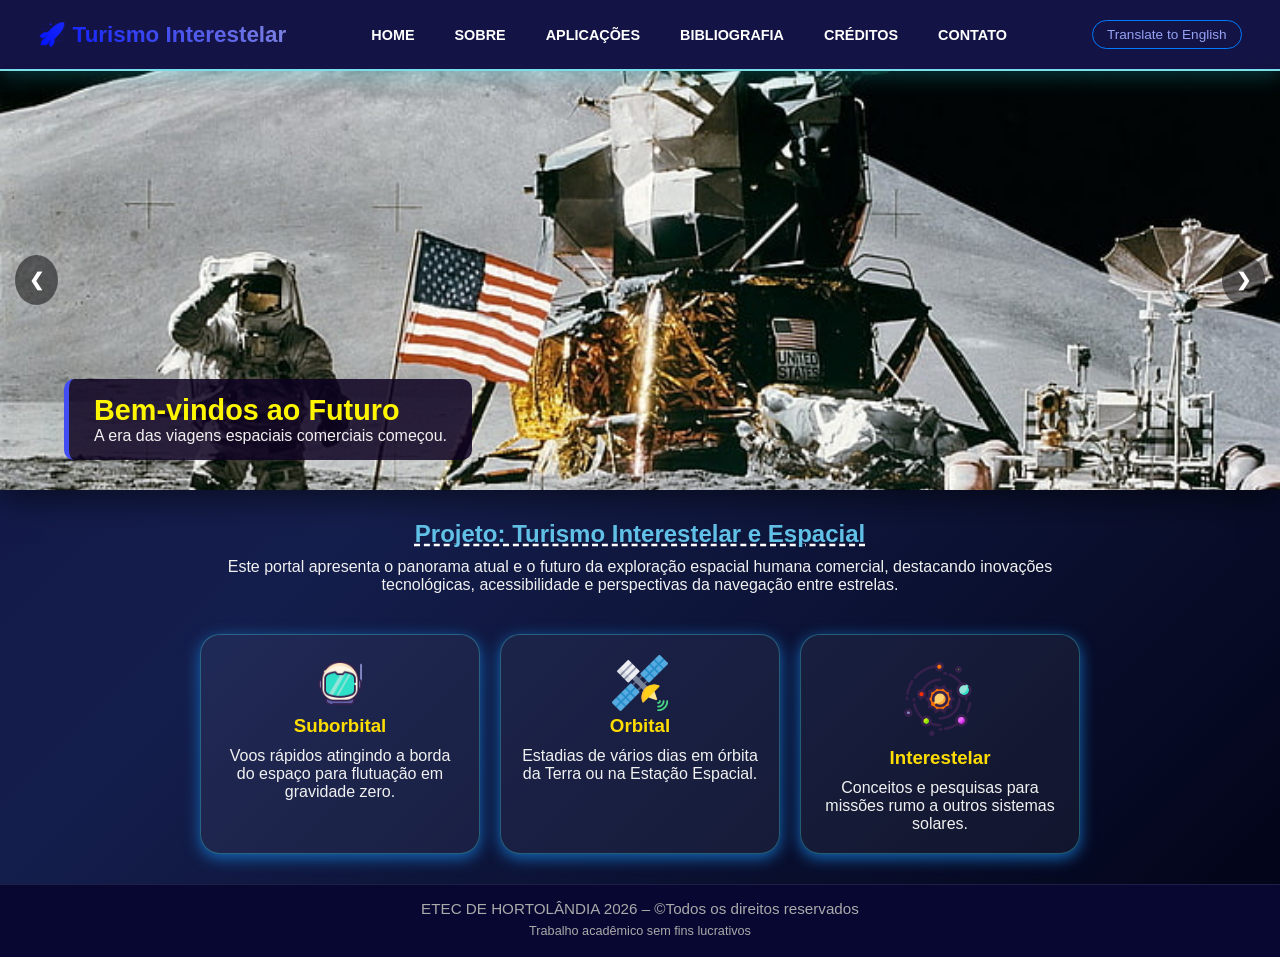
<file: index.html>
<!DOCTYPE html>
<html lang="pt-BR">

<head>
  <meta charset="UTF-8">
  <meta name="viewport" content="width=device-width, initial-scale=1.0">
  <title>Turismo Interestelar - Home</title>
  <link rel="icon" href="img/astronautasemfundo.png" type="image/png">
  <link rel="stylesheet" href="style.css">
</head>
<body>
  <header>
    <div class="logo">🚀 Turismo Interestelar</div>
    <nav>
      <ul>
        <li><a href="index.html" class="active"><span class="lang-pt">HOME</span><span
              class="lang-en hidden">HOME</span></a></li>
        <li><a href="sobre.html"><span class="lang-pt">SOBRE</span><span class="lang-en hidden">ABOUT</span></a></li>
        <li><a href="aplicacoes.html"><span class="lang-pt">APLICAÇÕES</span><span
              class="lang-en hidden">APPLICATIONS</span></a></li>
        <li><a href="bibliografia.html"><span class="lang-pt">BIBLIOGRAFIA</span><span
              class="lang-en hidden">BIBLIOGRAPHY</span></a></li>
        <li><a href="creditos.html"><span class="lang-pt">CRÉDITOS</span><span class="lang-en hidden">CREDITS</span></a>
        </li>
        <li><a href="contato.html"><span class="lang-pt">CONTATO</span><span class="lang-en hidden">CONTACT</span></a>
        </li>
      </ul>
    </nav>
    <button class="lang-btn" onclick="toggleLanguage()" id="langBtn">Translate to english</button>
  </header>

  <main>
    <section class="page-section">
      <div class="carousel-container">
        <div class="carousel-slide fade">
          <img src="img/neil.jpg" alt="Vista da Terra do Espaço">
          <div class="carousel-caption">
            <h2><span class="lang-pt">Bem-vindos ao Futuro</span><span class="lang-en hidden">Welcome to the
                Future</span></h2>
            <p><span class="lang-pt">A era das viagens espaciais comerciais começou.</span><span
                class="lang-en hidden">The era of commercial space travel has begun.</span></p>
          </div>
        </div>

        <div class="carousel-slide fade">
          <img src="img/foguete.jpg" alt="Foguete Espacial">
          <div class="carousel-caption">
            <h2><span class="lang-pt">Tecnologia Reutilizável</span><span class="lang-en hidden">Reusable
                Technology</span></h2>
            <p><span class="lang-pt">Foguetes modernos tornando o espaço acessível.</span><span
                class="lang-en hidden">Modern rockets making space accessible.</span></p>
          </div>
        </div>

        <div class="carousel-slide fade">
          <img src="img/satelite2.jpg" alt="Órbita Terrestre">
          <div class="carousel-caption">
            <h2><span class="lang-pt">Experiência Orbital</span><span class="lang-en hidden">Orbital Experience</span>
            </h2>
            <p><span class="lang-pt">Sinta a gravidade zero e veja a curvatura da Terra.</span><span
                class="lang-en hidden">Feel zero gravity and see Earth's curvature.</span></p>
          </div>
        </div>

        <button class="prev" onclick="moveSlide(-1)">&#10094;</button>
        <button class="next" onclick="moveSlide(1)">&#10095;</button>
      </div>

      <div class="home-intro">
        <h2>
          <span class="lang-pt">Projeto: Turismo Interestelar e Espacial</span>
          <span class="lang-en hidden">Project: Interstellar & Space Tourism</span>
        </h2>
        <p>
          <span class="lang-pt">Este portal apresenta o panorama atual e o futuro da exploração espacial humana
            comercial, destacando inovações tecnológicas, acessibilidade e perspectivas da navegação entre
            estrelas.</span>
          <span class="lang-en hidden">This portal presents the current panorama and future of commercial human space
            exploration, highlighting technological innovations, accessibility, and prospects of interstellar
            navigation.</span>
        </p>
      </div>

      <div class="home-cards">
        <div class="card-item">
          <img src="img/astronaute.png" width="56">
          <h3><span class="lang-pt">Suborbital</span><span class="lang-en hidden">Suborbital</span></h3>
          <p><span class="lang-pt">Voos rápidos atingindo a borda do espaço para flutuação em gravidade
              zero.</span><span class="lang-en hidden">Quick flights reaching the edge of space for zero-gravity
              floating.</span></p>
        </div>
        <div class="card-item">
          <img src="img/stat.png" width="56">
          <h3><span class="lang-pt">Orbital</span><span class="lang-en hidden">Orbital</span></h3>
          <p><span class="lang-pt">Estadias de vários dias em órbita da Terra ou na Estação Espacial.</span><span
              class="lang-en hidden">Multi-day stays in Earth orbit or aboard the Space Station.</span></p>
        </div>
        <div class="card-item">
          <img src="img/espaco.png" width="88">
          <h3><span class="lang-pt">Interestelar</span><span class="lang-en hidden">Interstellar</span></h3>
          <p><span class="lang-pt">Conceitos e pesquisas para missões rumo a outros sistemas solares.</span><span
              class="lang-en hidden">Concepts and research for missions towards other solar systems.</span></p>
        </div>
      </div>
    </section>
  </main>

  <footer>
    <p>
      <span class="lang-pt">ETEC DE HORTOLÂNDIA 2026 – &copy;Todos os direitos reservados</span>
      <span class="lang-en hidden">ETEC DE HORTOLÂNDIA 2026 – &copy;All rights reserved</span>
    </p>
    <p>
      <small>
        <span class="lang-pt">Trabalho acadêmico sem fins lucrativos</span>
        <span class="lang-en hidden">Non-profit academic work</span>
      </small>
    </p>
  </footer>
  
  <script>
    let slideIndex = 1;
    let timer = null;

    showSlides(slideIndex);
    startTimer();

    function moveSlide(n) {
      clearInterval(timer);
      showSlides(slideIndex += n);
      startTimer();
    }

    function showSlides(n) {
      let slides = document.getElementsByClassName("carousel-slide");
      if (slides.length === 0) return;

      if (n > slides.length) { slideIndex = 1; }
      if (n < 1) { slideIndex = slides.length; }

      for (let i = 0; i < slides.length; i++) {
        slides[i].style.display = "none";
      }
      slides[slideIndex - 1].style.display = "block";
    }

    function startTimer() {
      timer = setInterval(() => {
        slideIndex++;
        showSlides(slideIndex);
      }, 7000);
    }

    // --- GERENCIADOR DE IDIOMA ---
    function setLanguage(lang) {
      const ptElements = document.querySelectorAll('.lang-pt');
      const enElements = document.querySelectorAll('.lang-en');
      const btn = document.getElementById('langBtn');

      if (lang === 'en') {
        ptElements.forEach(el => el.classList.add('hidden'));
        enElements.forEach(el => el.classList.remove('hidden'));
        if (btn) btn.textContent = 'Traduzir para Português';
      } else {
        enElements.forEach(el => el.classList.add('hidden'));
        ptElements.forEach(el => el.classList.remove('hidden'));
        if (btn) btn.textContent = 'Translate to English';

      }
      localStorage.setItem('preferred_lang', lang);
    }

    function toggleLanguage() {
      const currentLang = localStorage.getItem('preferred_lang') || 'pt';
      const newLang = (currentLang === 'pt') ? 'en' : 'pt';
      setLanguage(newLang);
    }

    window.addEventListener('DOMContentLoaded', () => {
      const savedLang = localStorage.getItem('preferred_lang') || 'pt';
      setLanguage(savedLang);
    });
  </script>

</body>

</html>
</file>
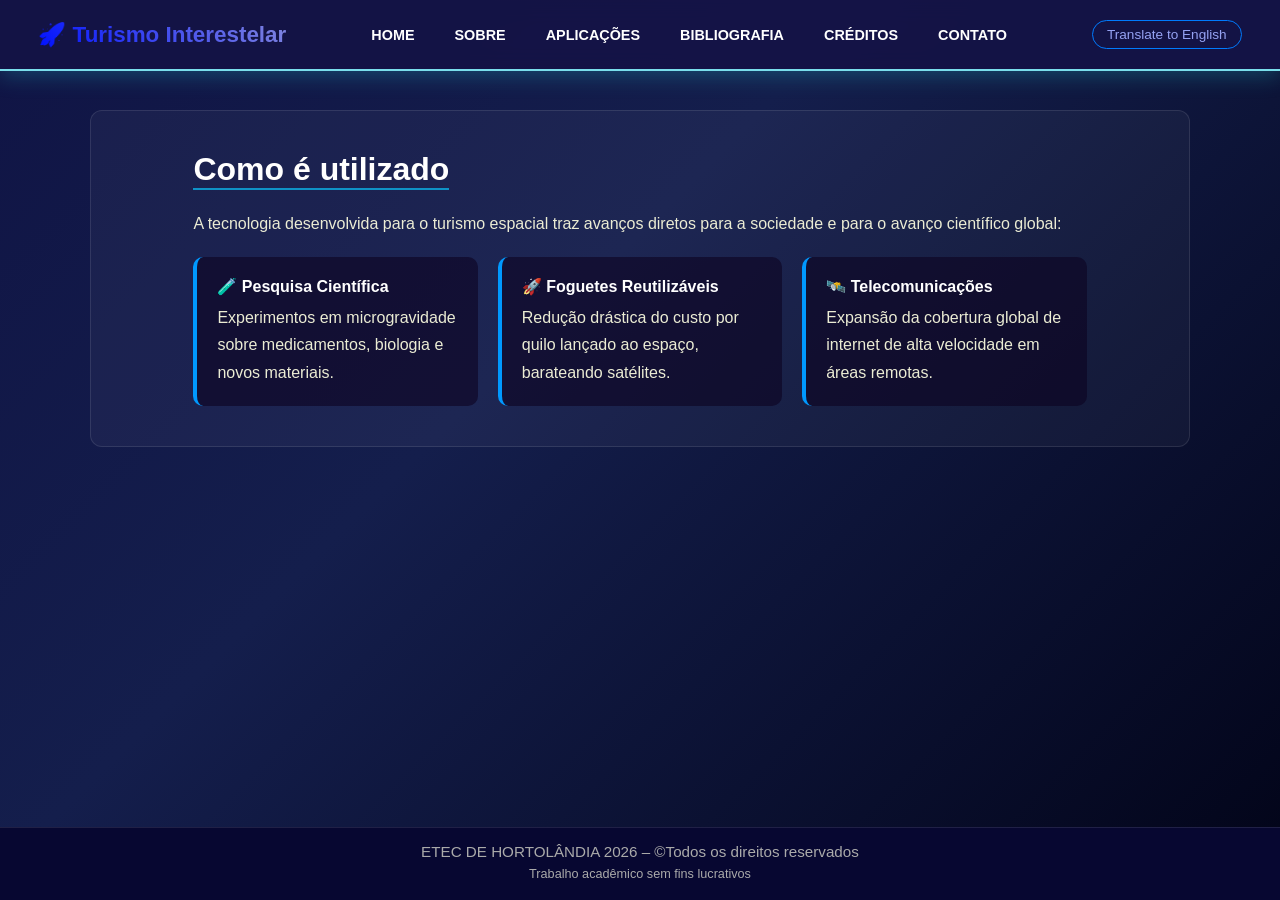
<file: aplicacoes.html>
<!DOCTYPE html>
<html lang="pt-BR">
<head>
  <meta charset="UTF-8">
  <meta name="viewport" content="width=device-width, initial-scale=1.0">
  <title>Turismo Interestelar - Aplicações</title>
  <link rel="icon" href="img/astronautasemfundo.png" type="image/png">
  <link rel="stylesheet" href="style.css">
</head>
<body>

  <header>
    <div class="logo">🚀 Turismo Interestelar</div>
    <nav>
      <ul>
        <li><a href="index.html"><span class="lang-pt">HOME</span><span class="lang-en hidden">HOME</span></a></li>
        <li><a href="sobre.html"><span class="lang-pt">SOBRE</span><span class="lang-en hidden">ABOUT</span></a></li>
        <li><a href="aplicacoes.html" class="active"><span class="lang-pt">APLICAÇÕES</span><span class="lang-en hidden">APPLICATIONS</span></a></li>
        <li><a href="bibliografia.html"><span class="lang-pt">BIBLIOGRAFIA</span><span class="lang-en hidden">BIBLIOGRAPHY</span></a></li>
        <li><a href="creditos.html"><span class="lang-pt">CRÉDITOS</span><span class="lang-en hidden">CREDITS</span></a></li>
        <li><a href="contato.html"><span class="lang-pt">CONTATO</span><span class="lang-en hidden">CONTACT</span></a></li>
      </ul>
    </nav>
    <button class="lang-btn" onclick="toggleLanguage()" id="langBtn">Translate to english</button>
  </header>

  <main>
    <section class="content-section card-style">
      <h2>
        <span class="lang-pt">Como é utilizado</span>
        <span class="lang-en hidden">How it is used</span>
      </h2>
      <p>
        <span class="lang-pt">A tecnologia desenvolvida para o turismo espacial traz avanços diretos para a sociedade e para o avanço científico global:</span>
        <span class="lang-en hidden">Technology developed for space tourism brings direct advancements to society and global scientific progress:</span>
      </p>

      <div class="apps-grid">
        <div class="app-card">
          <h4>🧪 <span class="lang-pt">Pesquisa Científica</span><span class="lang-en hidden">Scientific Research</span></h4>
          <p><span class="lang-pt">Experimentos em microgravidade sobre medicamentos, biologia e novos materiais.</span><span class="lang-en hidden">Microgravity experiments on medicine, biology, and new materials.</span></p>
        </div>
        <div class="app-card">
          <h4>🚀 <span class="lang-pt">Foguetes Reutilizáveis</span><span class="lang-en hidden">Reusable Rockets</span></h4>
          <p><span class="lang-pt">Redução drástica do custo por quilo lançado ao espaço, barateando satélites.</span><span class="lang-en hidden">Drastic reduction in launch costs per kilogram, making satellites cheaper.</span></p>
        </div>
        <div class="app-card">
          <h4>🛰️ <span class="lang-pt">Telecomunicações</span><span class="lang-en hidden">Telecommunications</span></h4>
          <p><span class="lang-pt">Expansão da cobertura global de internet de alta velocidade em áreas remotas.</span><span class="lang-en hidden">Expansion of global high-speed internet coverage in remote areas.</span></p>
        </div>
      </div>
    </section>
  </main>

  <footer>
    <p>
      <span class="lang-pt">ETEC DE HORTOLÂNDIA 2026 – &copy;Todos os direitos reservados</span>
      <span class="lang-en hidden">ETEC DE HORTOLÂNDIA 2026 – &copy;All rights reserved</span>
    </p>
    <p>
      <small>
        <span class="lang-pt">Trabalho acadêmico sem fins lucrativos</span>
        <span class="lang-en hidden">Non-profit academic work</span>
      </small>
    </p>
  </footer>

  <script>
    function setLanguage(lang) {
      const ptElements = document.querySelectorAll('.lang-pt');
      const enElements = document.querySelectorAll('.lang-en');
      const btn = document.getElementById('langBtn');

      if (lang === 'en') {
        ptElements.forEach(el => el.classList.add('hidden'));
        enElements.forEach(el => el.classList.remove('hidden'));
        if (btn) btn.textContent = 'Traduzir para Português';
      } else {
        enElements.forEach(el => el.classList.add('hidden'));
        ptElements.forEach(el => el.classList.remove('hidden'));
        if (btn) btn.textContent = 'Translate to English';

      }
      localStorage.setItem('preferred_lang', lang);
    }

    function toggleLanguage() {
      const currentLang = localStorage.getItem('preferred_lang') || 'pt';
      const newLang = (currentLang === 'pt') ? 'en' : 'pt';
      setLanguage(newLang);
    }

    window.addEventListener('DOMContentLoaded', () => {
      const savedLang = localStorage.getItem('preferred_lang') || 'pt';
      setLanguage(savedLang);
    });
  </script>

</body>
</html>
</file>
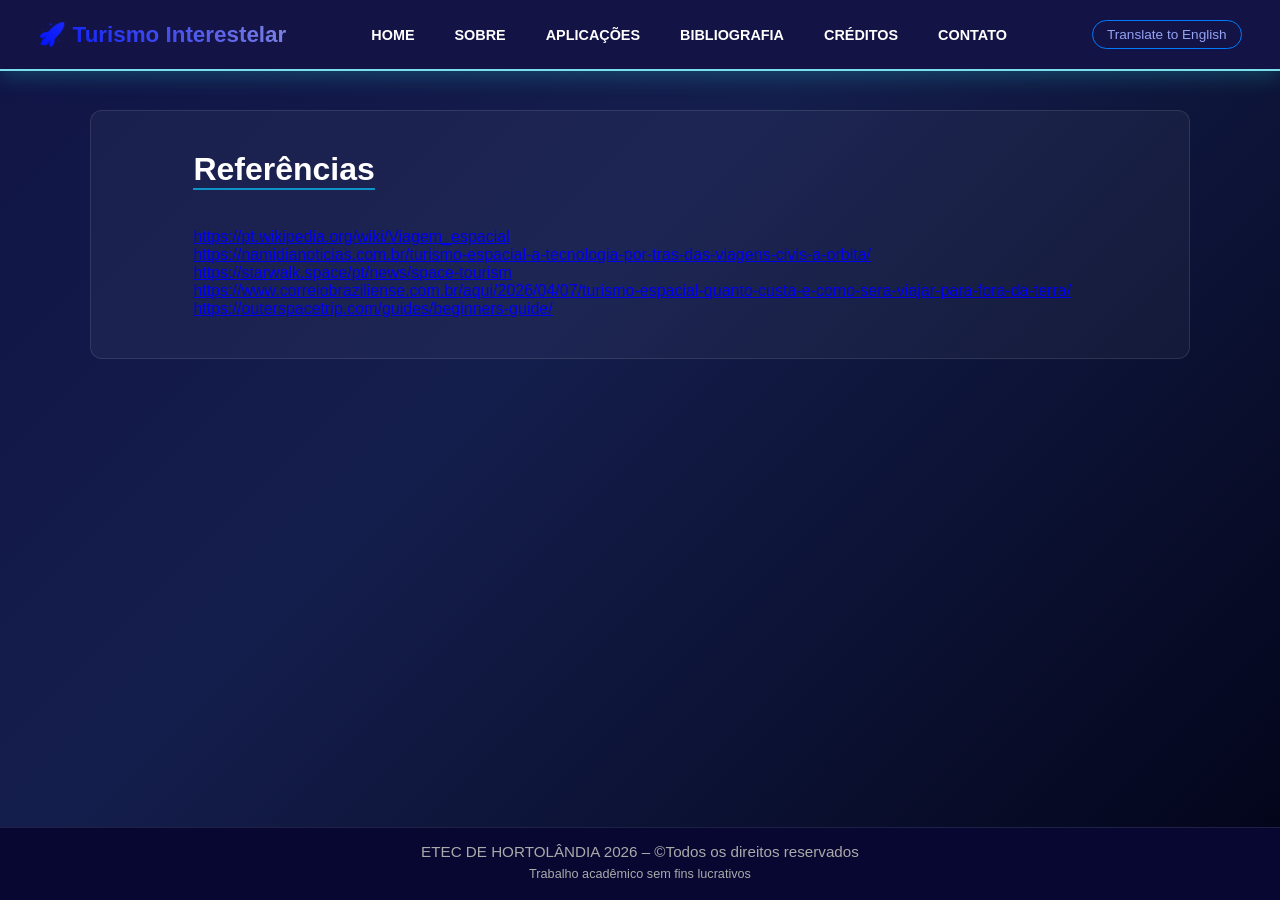
<file: bibliografia.html>
<!DOCTYPE html>
<html lang="pt-BR">

<head>
  <meta charset="UTF-8">
  <meta name="viewport" content="width=device-width, initial-scale=1.0">
  <title>Turismo Interestelar - Home</title>
  <link rel="icon" href="img/astronautasemfundo.png" type="image/png">
  <link rel="stylesheet" href="style.css">
</head>
<body>
  <body>
    <header>
      <div class="logo">
        <span class="lang-pt">🚀 Turismo Interestelar</span>
        <span class="lang-en hidden">🚀 Interstellar Tourism</span>
      </div>
    <nav>
      <ul>
        <li><a href="index.html" class="active"><span class="lang-pt">HOME</span><span
              class="lang-en hidden">HOME</span></a></li>
        <li><a href="sobre.html"><span class="lang-pt">SOBRE</span><span class="lang-en hidden">ABOUT</span></a></li>
        <li><a href="aplicacoes.html"><span class="lang-pt">APLICAÇÕES</span><span
              class="lang-en hidden">APPLICATIONS</span></a></li>
        <li><a href="bibliografia.html"><span class="lang-pt">BIBLIOGRAFIA</span><span
              class="lang-en hidden">BIBLIOGRAPHY</span></a></li>
        <li><a href="creditos.html"><span class="lang-pt">CRÉDITOS</span><span class="lang-en hidden">CREDITS</span></a>
        </li>
        <li><a href="contato.html"><span class="lang-pt">CONTATO</span><span class="lang-en hidden">CONTACT</span></a>
        </li>
      </ul>
    </nav>
    <button class="lang-btn" onclick="toggleLanguage()" id="langBtn">Translate to english</button>
  </header>

  <main>
    <section class="content-section card-style">
      <h2>
        <span class="lang-pt">Referências</span><span class="lang-en hidden">References</span>
      </h2>
      <br><br>
      <a href="https://pt.wikipedia.org/wiki/Viagem_espacial">https://pt.wikipedia.org/wiki/Viagem_espacial</a><br>
      <a href="https://namidianoticias.com.br/turismo-espacial-a-tecnologia-por-tras-das-viagens-civis-a-orbita/">https://namidianoticias.com.br/turismo-espacial-a-tecnologia-por-tras-das-viagens-civis-a-orbita/</a><br>
      <a href="https://starwalk.space/pt/news/space-tourism">https://starwalk.space/pt/news/space-tourism</a><br>
      <a href="https://www.correiobraziliense.com.br/aqui/2026/04/07/turismo-espacial-quanto-custa-e-como-sera-viajar-para-fora-da-terra/">https://www.correiobraziliense.com.br/aqui/2026/04/07/turismo-espacial-quanto-custa-e-como-sera-viajar-para-fora-da-terra/</a><br>
      <a href="https://outerspacetrip.com/guides/beginners-guide/">https://outerspacetrip.com/guides/beginners-guide/</a><br>


    </section>
  </main>
  <footer>
    <p>
      <span class="lang-pt">ETEC DE HORTOLÂNDIA 2026 – &copy;Todos os direitos reservados</span>
      <span class="lang-en hidden">ETEC DE HORTOLÂNDIA 2026 – &copy;All rights reserved</span>
    </p>
    <p>
      <small>
        <span class="lang-pt">Trabalho acadêmico sem fins lucrativos</span>
        <span class="lang-en hidden">Non-profit academic work</span>
      </small>
    </p>
  </footer>

  <script>
    function setLanguage(lang) {
      const ptElements = document.querySelectorAll('.lang-pt');
      const enElements = document.querySelectorAll('.lang-en');
      const btn = document.getElementById('langBtn');

      if (lang === 'en') {
        ptElements.forEach(el => el.classList.add('hidden'));
        enElements.forEach(el => el.classList.remove('hidden'));
        if (btn) btn.textContent = 'Traduzir para Português';
      } else {
        enElements.forEach(el => el.classList.add('hidden'));
        ptElements.forEach(el => el.classList.remove('hidden'));
        if (btn) btn.textContent = 'Translate to English';

      }
      localStorage.setItem('preferred_lang', lang);
    }

    function toggleLanguage() {
      const currentLang = localStorage.getItem('preferred_lang') || 'pt';
      const newLang = (currentLang === 'pt') ? 'en' : 'pt';
      setLanguage(newLang);
    }

    window.addEventListener('DOMContentLoaded', () => {
      const savedLang = localStorage.getItem('preferred_lang') || 'pt';
      setLanguage(savedLang);
    });
  </script>

</body>

</html>
</file>
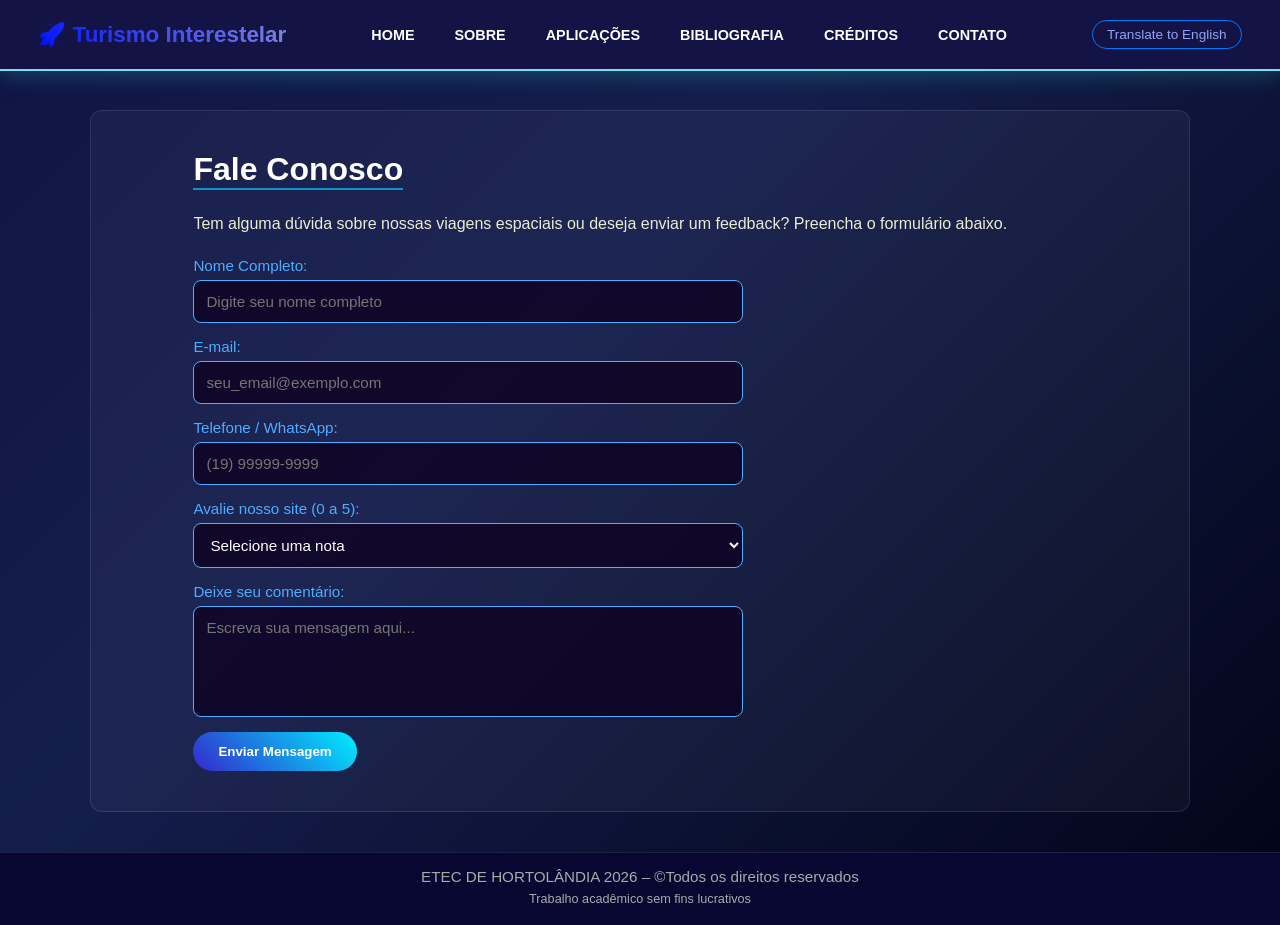
<file: contato.html>
<!DOCTYPE html>
<html lang="pt-BR">

<head>
  <meta charset="UTF-8">
  <meta name="viewport" content="width=device-width, initial-scale=1.0">
  <title>Turismo Interestelar - Contato</title>
  <link rel="icon" href="img/astronautasemfundo.png" type="image/png">
  <link rel="stylesheet" href="style.css">
</head>
<body>
  <header>
    <div class="logo">
      <span class="lang-pt">🚀 Turismo Interestelar</span>
      <span class="lang-en hidden">🚀 Interstellar Tourism</span>
    </div>
    <nav>
      <ul>
        <li><a href="index.html"><span class="lang-pt">HOME</span><span class="lang-en hidden">HOME</span></a></li>
        <li><a href="sobre.html"><span class="lang-pt">SOBRE</span><span class="lang-en hidden">ABOUT</span></a></li>
        <li><a href="aplicacoes.html"><span class="lang-pt">APLICAÇÕES</span><span class="lang-en hidden">APPLICATIONS</span></a></li>
        <li><a href="bibliografia.html"><span class="lang-pt">BIBLIOGRAFIA</span><span class="lang-en hidden">BIBLIOGRAPHY</span></a></li>
        <li><a href="creditos.html"><span class="lang-pt">CRÉDITOS</span><span class="lang-en hidden">CREDITS</span></a></li>
        <li><a href="contato.html"><span class="lang-pt">CONTATO</span><span class="lang-en hidden">CONTACT</span></a></li>
      </ul>
    </nav>
    <button class="lang-btn" onclick="toggleLanguage()" id="langBtn">Translate to english</button>
  </header>

  <main>
    <section class="content-section card-style">
      <h2>
        <span class="lang-pt">Fale Conosco</span>
        <span class="lang-en hidden">Contact Us</span>
      </h2>
      <p>
        <span class="lang-pt">Tem alguma dúvida sobre nossas viagens espaciais ou deseja enviar um feedback? Preencha o formulário abaixo.</span>
        <span class="lang-en hidden">Have any questions about our space travels or want to send feedback? Fill out the form below.</span>
      </p>

      <!-- Formulário de Contato com validação HTML5 e JS -->
      <form class="contact-form" id="contactForm" novalidate>
        
        <div class="form-group">
          <label for="nome">
            <span class="lang-pt">Nome Completo:</span>
            <span class="lang-en hidden">Full Name:</span>
          </label>
          <input type="text" id="nome" name="nome" required placeholder="Digite seu nome completo">
        </div>

        <div class="form-group">
          <label for="email">
            <span class="lang-pt">E-mail:</span>
            <span class="lang-en hidden">E-mail:</span>
          </label>
          <input type="email" id="email" name="email" required placeholder="seu_email@exemplo.com">
        </div>

        <div class="form-group">
          <label for="telefone">
            <span class="lang-pt">Telefone / WhatsApp:</span>
            <span class="lang-en hidden">Phone / WhatsApp:</span>
          </label>
          <input type="tel" id="telefone" name="telefone" required placeholder="(19) 99999-9999" pattern="^\(\d{2}\)\s?\d{4,5}-\d{4}$">
        </div>

        <div class="form-group">
          <label for="avaliacao">
            <span class="lang-pt">Avalie nosso site (0 a 5):</span>
            <span class="lang-en hidden">Rate our website (0 to 5):</span>
          </label>
          <select id="avaliacao" name="avaliacao" required>
            <option value="" disabled selected>Selecione uma nota</option>
            <option value="0">0 - Ruim</option>
            <option value="1">1 - Regular</option>
            <option value="2">2 - Bom</option>
            <option value="3">3 - Muito Bom</option>
            <option value="4">4 - Excelente</option>
            <option value="5">5 - Espetacular</option>
          </select>
        </div>

        <div class="form-group">
          <label for="comentario">
            <span class="lang-pt">Deixe seu comentário:</span>
            <span class="lang-en hidden">Leave your comment:</span>
          </label>
          <!-- Textarea travada (resize: none aplicado via CSS fornecido) -->
          <textarea id="comentario" name="comentario" rows="5" required placeholder="Escreva sua mensagem aqui..."></textarea>
        </div>

        <button type="submit" class="btn">
          <span class="lang-pt">Enviar Mensagem</span>
          <span class="lang-en hidden">Send Message</span>
        </button>
      </form>
      
      <!-- Mensagem de Sucesso Oculta -->
      <div id="successMsg" class="hidden" style="margin-top: 20px; color: #00ffea; font-weight: bold;">
        <span class="lang-pt">✨ Mensagem enviada com sucesso! Obrigado pelo contato.</span>
        <span class="lang-en hidden">✨ Message sent successfully! Thank you for contacting us.</span>
      </div>
    </section>
  </main>

  <footer>
    <p>
      <span class="lang-pt">ETEC DE HORTOLÂNDIA 2026 – &copy;Todos os direitos reservados</span>
      <span class="lang-en hidden">ETEC DE HORTOLÂNDIA 2026 – &copy;All rights reserved</span>
    </p>
    <p>
      <small>
        <span class="lang-pt">Trabalho acadêmico sem fins lucrativos</span>
        <span class="lang-en hidden">Non-profit academic work</span>
      </small>
    </p>
  </footer>

  <script>
    function setLanguage(lang) {
      const ptElements = document.querySelectorAll('.lang-pt');
      const enElements = document.querySelectorAll('.lang-en');
      const btn = document.getElementById('langBtn');

      if (lang === 'en') {
        ptElements.forEach(el => el.classList.add('hidden'));
        enElements.forEach(el => el.classList.remove('hidden'));
        if (btn) btn.textContent = 'Traduzir para Português';
      } else {
        enElements.forEach(el => el.classList.add('hidden'));
        ptElements.forEach(el => el.classList.remove('hidden'));
        if (btn) btn.textContent = 'Translate to English';

      }
      localStorage.setItem('preferred_lang', lang);
    }

    function toggleLanguage() {
      const currentLang = localStorage.getItem('preferred_lang') || 'pt';
      const newLang = (currentLang === 'pt') ? 'en' : 'pt';
      setLanguage(newLang);
    }

    window.addEventListener('DOMContentLoaded', () => {
      const savedLang = localStorage.getItem('preferred_lang') || 'pt';
      setLanguage(savedLang);
    });
  

      // --- VALIDAÇÃO ADICIONAL COM JS ---
      const form = document.getElementById('contactForm');
      const successMsg = document.getElementById('successMsg');

      form.addEventListener('submit', function(event) {
        event.preventDefault(); // Evita o recarregamento padrão da página

        // Validação nativa do HTML5 combinada com checagem JS
        if (!form.checkValidity()) {
          form.reportValidity(); // Mostra os balões de erro nativos do navegador
          return;
        }

        // Simulação de envio bem-sucedido
        form.reset();
        successMsg.classList.remove('hidden');

        setTimeout(() => {
          successMsg.classList.add('hidden');
        }, 5000);
      });
  </script>

</body>
</html>
</file>
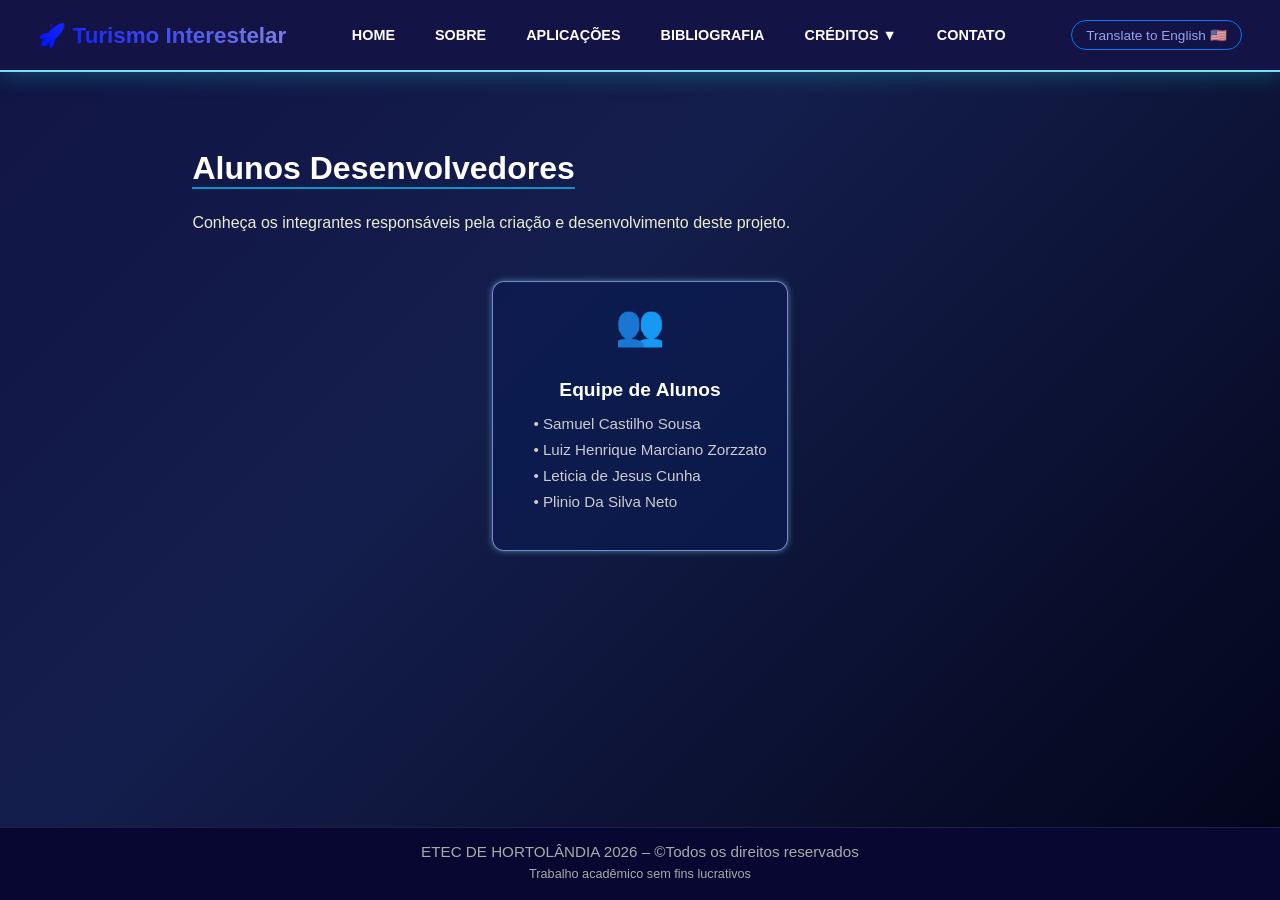
<file: creditos.html>
<!DOCTYPE html>
<html lang="pt-BR">

<head>
  <meta charset="UTF-8">
  <meta name="viewport" content="width=device-width, initial-scale=1.0">
  <title>Turismo Interestelar - Alunos Desenvolvedores</title>
  <link rel="icon" href="img/astronautasemfundo.png" type="image/png">
  <link rel="stylesheet" href="style.css">
  <style>
    .hidden {
      display: none !important;
    }
  </style>
</head>

<body>
  <header>
    <div class="logo">
      <span class="lang-pt">🚀 Turismo Interestelar</span>
      <span class="lang-en hidden">🚀 Interstellar Tourism</span>
    </div>
    <nav>
      <ul>
        <li><a href="index.html"><span class="lang-pt">HOME</span><span class="lang-en hidden">HOME</span></a></li>
        <li><a href="sobre.html"><span class="lang-pt">SOBRE</span><span class="lang-en hidden">ABOUT</span></a></li>
        <li><a href="aplicacoes.html"><span class="lang-pt">APLICAÇÕES</span><span class="lang-en hidden">APPLICATIONS</span></a></li>
        <li><a href="bibliografia.html"><span class="lang-pt">BIBLIOGRAFIA</span><span class="lang-en hidden">BIBLIOGRAPHY</span></a></li>
        
        <!-- Menu Dropdown de Créditos -->
        <li class="dropdown">
          <a href="#" class="active">
            <span class="lang-pt">CRÉDITOS ▼</span>
            <span class="lang-en hidden">CREDITS ▼</span>
          </a>
          <ul class="dropdown-content">
            <li><a href="creditos.html"><span class="lang-pt">Alunos Desenvolvedores</span><span class="lang-en hidden">Student Developers</span></a></li>
            <li><a href="creditoscelia.html"><span class="lang-pt">Profª Célia</span><span class="lang-en hidden">Prof. Célia</span></a></li>
            <li><a href="creditoswaldir.html"><span class="lang-pt">Profº Waldir</span><span class="lang-en hidden">Prof. Waldir</span></a></li>
          </ul>
        </li>

        <li><a href="contato.html"><span class="lang-pt">CONTATO</span><span class="lang-en hidden">CONTACT</span></a></li>
      </ul>
    </nav>
    <button class="lang-btn" onclick="toggleLanguage()" id="langBtn">Translate to English 🇺🇸</button>
  </header>

  <main>
    <section class="content-section">
      <h2>
        <span class="lang-pt">Alunos Desenvolvedores</span>
        <span class="lang-en hidden">Student Developers</span>
      </h2>
      <p>
        <span class="lang-pt">Conheça os integrantes responsáveis pela criação e desenvolvimento deste projeto.</span>
        <span class="lang-en hidden">Meet the members responsible for creating and developing this project.</span>
      </p>

      <div class="topic-grid">
        <div class="topic-card" style="max-width: 400px; margin: 20px auto;">
          <div class="card-icon">👥</div>
          <h3>
            <span class="lang-pt">Equipe de Alunos</span>
            <span class="lang-en hidden">Student Team</span>
          </h3>
          <p style="text-align: left; padding-left: 20px;">
            • Samuel Castilho Sousa<br>
            • Luiz Henrique Marciano Zorzzato<br>
            • Leticia de Jesus Cunha<br>
            • Plinio Da Silva Neto
          </p>
        </div>
      </div>
    </section>
  </main>

  <footer>
    <p>
      <span class="lang-pt">ETEC DE HORTOLÂNDIA 2026 – &copy;Todos os direitos reservados</span>
      <span class="lang-en hidden">ETEC DE HORTOLÂNDIA 2026 – &copy;All rights reserved</span>
    </p>
    <p>
      <small>
        <span class="lang-pt">Trabalho acadêmico sem fins lucrativos</span>
        <span class="lang-en hidden">Non-profit academic work</span>
      </small>
    </p>
  </footer>

  <script>
    let slideIndex = 1;
    let timer = null;

    showSlides(slideIndex);
    startTimer();

    function moveSlide(n) {
      clearInterval(timer);
      showSlides(slideIndex += n);
      startTimer();
    }

    function showSlides(n) {
      let slides = document.getElementsByClassName("carousel-slide");
      if (slides.length === 0) return;

      if (n > slides.length) { slideIndex = 1; }
      if (n < 1) { slideIndex = slides.length; }

      for (let i = 0; i < slides.length; i++) {
        slides[i].style.display = "none";
      }
      slides[slideIndex - 1].style.display = "block";
    }

    function startTimer() {
      timer = setInterval(() => {
        slideIndex++;
        showSlides(slideIndex);
      }, 7000);
    }

    // --- GERENCIADOR DE IDIOMA ---
    function setLanguage(lang) {
      const ptElements = document.querySelectorAll('.lang-pt');
      const enElements = document.querySelectorAll('.lang-en');
      const btn = document.getElementById('langBtn');

      if (lang === 'en') {
        ptElements.forEach(el => el.classList.add('hidden'));
        enElements.forEach(el => el.classList.remove('hidden'));
        if (btn) btn.textContent = 'Traduzir para Português 🇧🇷';
      } else {
        enElements.forEach(el => el.classList.add('hidden'));
        ptElements.forEach(el => el.classList.remove('hidden'));
        if (btn) btn.textContent = 'Translate to English 🇺🇸';
      }
      localStorage.setItem('preferred_lang', lang);
    }

    function toggleLanguage() {
      const currentLang = localStorage.getItem('preferred_lang') || 'pt';
      const newLang = (currentLang === 'pt') ? 'en' : 'pt';
      setLanguage(newLang);
    }

    // Aplica o idioma salvo ao carregar a página
    window.addEventListener('DOMContentLoaded', () => {
      const savedLang = localStorage.getItem('preferred_lang') || 'pt';
      setLanguage(savedLang);
    });
  </script>
</body>

</html>
</file>
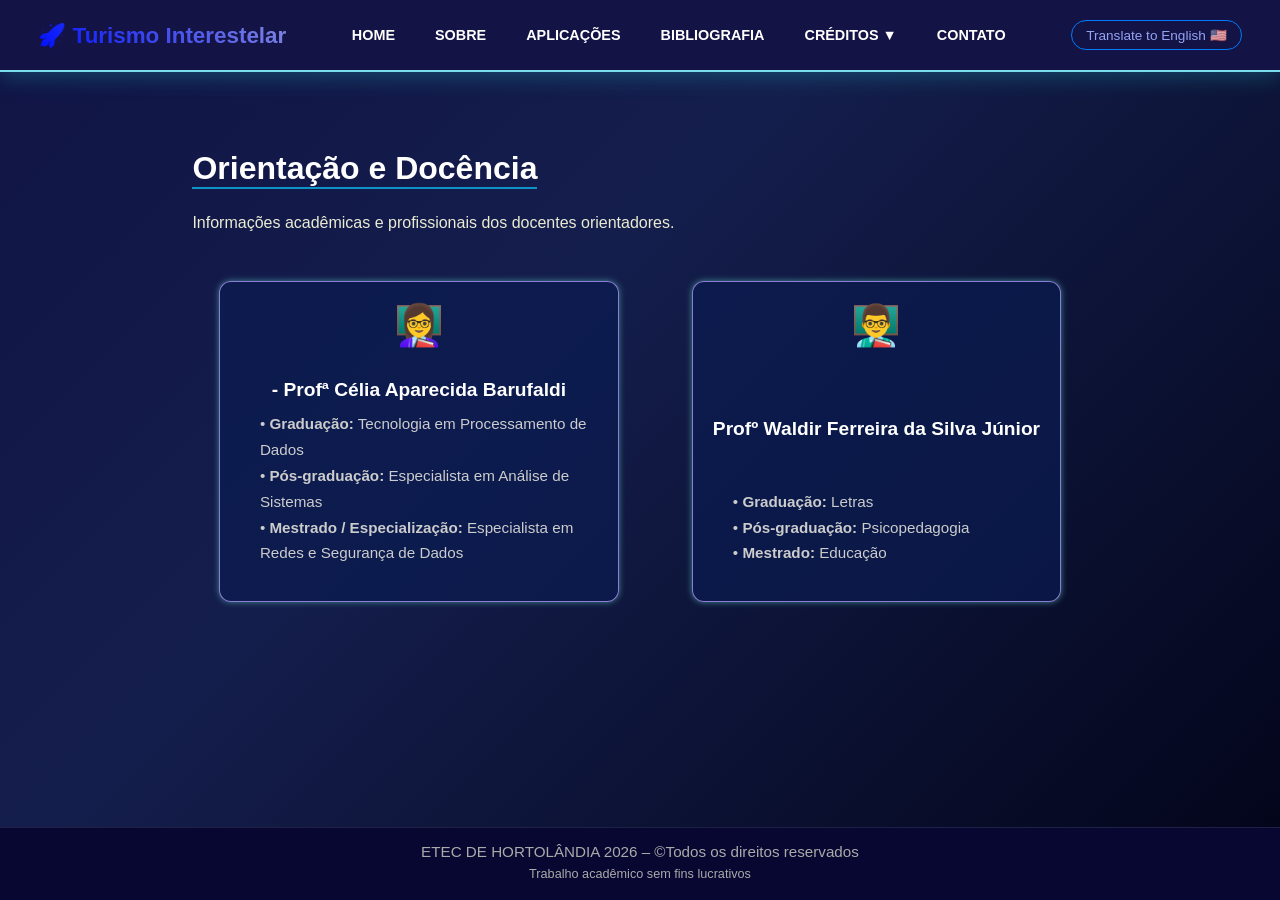
<file: creditosprof.html>
<!DOCTYPE html>
<html lang="pt-BR">

<head>
  <meta charset="UTF-8">
  <meta name="viewport" content="width=device-width, initial-scale=1.0">
  <title>Turismo Interestelar - Professores Orientadores</title>
  <link rel="icon" href="img/astronautasemfundo.png" type="image/png">
  <link rel="stylesheet" href="style.css">
  <style>
    .hidden {
      display: none !important;
    }
    /* Estilo para acomodar dois cards lado a lado */
    .topic-grid {
      display: flex;
      flex-wrap: wrap;
      justify-content: center;
      gap: 20px;
    }
  </style>
</head>

<body>
  <header>
    <div class="logo">
      <span class="lang-pt">🚀 Turismo Interestelar</span>
      <span class="lang-en hidden">🚀 Interstellar Tourism</span>
    </div>
    <nav>
      <ul>
        <li><a href="index.html"><span class="lang-pt">HOME</span><span class="lang-en hidden">HOME</span></a></li>
        <li><a href="sobre.html"><span class="lang-pt">SOBRE</span><span class="lang-en hidden">ABOUT</span></a></li>
        <li><a href="aplicacoes.html"><span class="lang-pt">APLICAÇÕES</span><span class="lang-en hidden">APPLICATIONS</span></a></li>
        <li><a href="bibliografia.html"><span class="lang-pt">BIBLIOGRAFIA</span><span class="lang-en hidden">BIBLIOGRAPHY</span></a></li>
        
        <!-- Menu Dropdown de Créditos -->
        <li class="dropdown">
          <a href="#" class="active">
            <span class="lang-pt">CRÉDITOS ▼</span>
            <span class="lang-en hidden">CREDITS ▼</span>
          </a>
          <ul class="dropdown-content">
            <li><a href="creditosprof.html"><span class="lang-pt">Orientadores</span><span class="lang-en hidden">Advisors</span></a></li>
            <li><a href="creditos.html"><span class="lang-pt">Alunos Desenvolvedores</span><span class="lang-en hidden">Student Developers</span></a></li>
          </ul>
        </li>

        <li><a href="contato.html"><span class="lang-pt">CONTATO</span><span class="lang-en hidden">CONTACT</span></a></li>
      </ul>
    </nav>
    <button class="lang-btn" onclick="toggleLanguage()" id="langBtn">Translate to English 🇺🇸</button>
  </header>

  <main>
    <section class="content-section">
      <h2>
        <span class="lang-pt">Orientação e Docência</span>
        <span class="lang-en hidden">Guidance and Teaching</span>
      </h2>
      <p>
        <span class="lang-pt">Informações acadêmicas e profissionais dos docentes orientadores.</span>
        <span class="lang-en hidden">Academic and professional information of the guiding teachers.</span>
      </p>

      <div class="topic-grid">
        <!-- Card Profª Célia -->
        <div class="topic-card" style="max-width: 400px; margin: 20px auto;">
          <div class="card-icon">👩‍🏫</div>
          <h3>- Profª Célia Aparecida Barufaldi</h3>
          <p style="text-align: left; padding-left: 20px;">
            • <strong><span class="lang-pt">Graduação:</span><span class="lang-en hidden">Undergraduate Degree:</span></strong> <span class="lang-pt">Tecnologia em Processamento de Dados</span><span class="lang-en hidden">Technology in Data Processing</span><br>
            • <strong><span class="lang-pt">Pós-graduação:</span><span class="lang-en hidden">Postgraduate Degree:</span></strong> <span class="lang-pt">Especialista em Análise de Sistemas</span><span class="lang-en hidden">Specialist in Systems Analysis</span><br>
            • <strong><span class="lang-pt">Mestrado / Especialização:</span><span class="lang-en hidden">Master's / Specialization:</span></strong> <span class="lang-pt">Especialista em Redes e Segurança de Dados</span><span class="lang-en hidden">Specialist in Networks and Data Security</span>
          </p>
        </div>

        <!-- Card Profº Waldir -->
        <div class="topic-card" style="max-width: 400px; margin: 20px auto;">
          <div class="card-icon">👨‍🏫</div>
          <h3>Profº Waldir Ferreira da Silva Júnior</h3>
          <p style="text-align: left; padding-left: 20px;">
            • <strong><span class="lang-pt">Graduação:</span><span class="lang-en hidden">Undergraduate Degree:</span></strong> <span class="lang-pt">Letras</span><span class="lang-en hidden">Literature / Languages</span><br>
            • <strong><span class="lang-pt">Pós-graduação:</span><span class="lang-en hidden">Postgraduate Degree:</span></strong> <span class="lang-pt">Psicopedagogia</span><span class="lang-en hidden">Psychopedagogy</span><br>
            • <strong><span class="lang-pt">Mestrado:</span><span class="lang-en hidden">Master's Degree:</span></strong> <span class="lang-pt">Educação</span><span class="lang-en hidden">Education</span>
          </p>
        </div>
      </div>
    </section>
  </main>

  <footer>
    <p>
      <span class="lang-pt">ETEC DE HORTOLÂNDIA 2026 – &copy;Todos os direitos reservados</span>
      <span class="lang-en hidden">ETEC DE HORTOLÂNDIA 2026 – &copy;All rights reserved</span>
    </p>
    <p>
      <small>
        <span class="lang-pt">Trabalho acadêmico sem fins lucrativos</span>
        <span class="lang-en hidden">Non-profit academic work</span>
      </small>
    </p>
  </footer>

  <script>
    // --- GERENCIADOR DE IDIOMA ---
    function setLanguage(lang) {
      const ptElements = document.querySelectorAll('.lang-pt');
      const enElements = document.querySelectorAll('.lang-en');
      const btn = document.getElementById('langBtn');

      if (lang === 'en') {
        ptElements.forEach(el => el.classList.add('hidden'));
        enElements.forEach(el => el.classList.remove('hidden'));
        if (btn) btn.textContent = 'Traduzir para Português 🇧🇷';
      } else {
        enElements.forEach(el => el.classList.add('hidden'));
        ptElements.forEach(el => el.classList.remove('hidden'));
        if (btn) btn.textContent = 'Translate to English 🇺🇸';
      }
      localStorage.setItem('preferred_lang', lang);
    }

    function toggleLanguage() {
      const currentLang = localStorage.getItem('preferred_lang') || 'pt';
      const newLang = (currentLang === 'pt') ? 'en' : 'pt';
      setLanguage(newLang);
    }

    // Aplica o idioma salvo ao carregar a página e mantém sincronizado entre as páginas do site
    window.addEventListener('DOMContentLoaded', () => {
      const savedLang = localStorage.getItem('preferred_lang') || 'pt';
      setLanguage(savedLang);
    });
  </script>
</body>

</html>
</file>
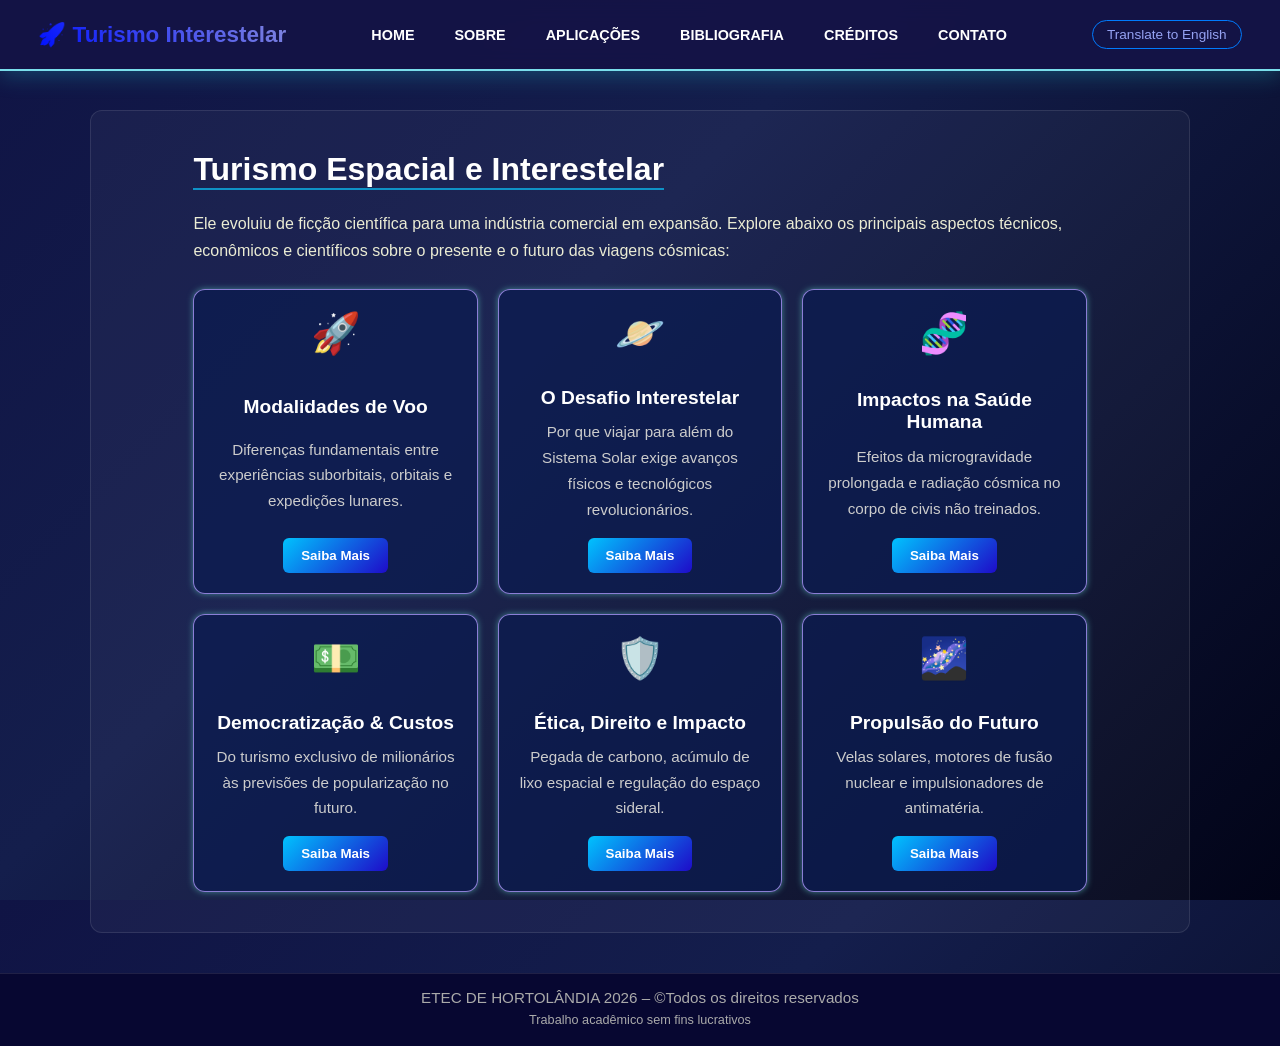
<file: sobre.html>
<!DOCTYPE html>
<html lang="pt-BR">
<head>
  <meta charset="UTF-8">
  <meta name="viewport" content="width=device-width, initial-scale=1.0">
  <title>Turismo Interestelar - Sobre</title>
  <link rel="icon" href="img/astronautasemfundo.png" type="image/png">
  <link rel="stylesheet" href="style.css">
</head>
<body>

  <header>
    <div class="logo">🚀 Turismo Interestelar</div>
    <nav>
      <ul>
        <li><a href="index.html"><span class="lang-pt">HOME</span><span class="lang-en hidden">HOME</span></a></li>
        <li><a href="sobre.html" class="active"><span class="lang-pt">SOBRE</span><span class="lang-en hidden">ABOUT</span></a></li>
        <li><a href="aplicacoes.html"><span class="lang-pt">APLICAÇÕES</span><span class="lang-en hidden">APPLICATIONS</span></a></li>
        <li><a href="bibliografia.html"><span class="lang-pt">BIBLIOGRAFIA</span><span class="lang-en hidden">BIBLIOGRAPHY</span></a></li>
        <li><a href="creditos.html"><span class="lang-pt">CRÉDITOS</span><span class="lang-en hidden">CREDITS</span></a></li>
        <li><a href="contato.html"><span class="lang-pt">CONTATO</span><span class="lang-en hidden">CONTACT</span></a></li>
      </ul>
    </nav>
    <button class="lang-btn" onclick="toggleLanguage()" id="langBtn">Translate to english</button>
  </header>

  <main>
    <section class="content-section card-style">
      <h2>
        <span class="lang-pt">Turismo Espacial e Interestelar</span>
        <span class="lang-en hidden">Space & Interstellar Tourism</span>
      </h2>
      <p>
        <span class="lang-pt">Ele evoluiu de ficção científica para uma indústria comercial em expansão. Explore abaixo os principais aspectos técnicos, econômicos e científicos sobre o presente e o futuro das viagens cósmicas:</span>
        <span class="lang-en hidden">Space tourism has evolved from science fiction into an expanding commercial industry. Explore below the key technical, economic, and scientific aspects of present and future cosmic travel:</span>
      </p>

      <!-- GRID DE CARDS INTERATIVOS -->
      <div class="topic-grid">

        <!-- CARD 1 -->
        <div class="topic-card">
          <div class="card-icon">🚀</div>
          <h3><span class="lang-pt">Modalidades de Voo</span><span class="lang-en hidden">Flight Modalities</span></h3>
          <p><span class="lang-pt">Diferenças fundamentais entre experiências suborbitais, orbitais e expedições lunares.</span><span class="lang-en hidden">Key differences between suborbital, orbital, and lunar expeditions.</span></p>
          <button class="btn-info" onclick="openModal('modal1')">
            <span class="lang-pt">Saiba Mais</span><span class="lang-en hidden">Read More</span>
          </button>
        </div>

        <!-- CARD 2 -->
        <div class="topic-card">
          <div class="card-icon">🪐</div>
          <h3><span class="lang-pt">O Desafio Interestelar</span><span class="lang-en hidden">The Interstellar Challenge</span></h3>
          <p><span class="lang-pt">Por que viajar para além do Sistema Solar exige avanços físicos e tecnológicos revolucionários.</span><span class="lang-en hidden">Why traveling beyond the Solar System requires revolutionary physics.</span></p>
          <button class="btn-info" onclick="openModal('modal2')">
            <span class="lang-pt">Saiba Mais</span><span class="lang-en hidden">Read More</span>
          </button>
        </div>

        <!-- CARD 3 -->
        <div class="topic-card">
          <div class="card-icon">🧬</div>
          <h3><span class="lang-pt">Impactos na Saúde Humana</span><span class="lang-en hidden">Human Health Impacts</span></h3>
          <p><span class="lang-pt">Efeitos da microgravidade prolongada e radiação cósmica no corpo de civis não treinados.</span><span class="lang-en hidden">Effects of prolonged microgravity and cosmic radiation on civilians.</span></p>
          <button class="btn-info" onclick="openModal('modal3')">
            <span class="lang-pt">Saiba Mais</span><span class="lang-en hidden">Read More</span>
          </button>
        </div>

        <!-- CARD 4 -->
        <div class="topic-card">
          <div class="card-icon">💵</div>
          <h3><span class="lang-pt">Democratização & Custos</span><span class="lang-en hidden">Democratization & Costs</span></h3>
          <p><span class="lang-pt">Do turismo exclusivo de milionários às previsões de popularização no futuro.</span><span class="lang-en hidden">From exclusive millionaire trips to future popularization forecasts.</span></p>
          <button class="btn-info" onclick="openModal('modal4')">
            <span class="lang-pt">Saiba Mais</span><span class="lang-en hidden">Read More</span>
          </button>
        </div>

        <!-- CARD 5 -->
        <div class="topic-card">
          <div class="card-icon">🛡️</div>
          <h3><span class="lang-pt">Ética, Direito e Impacto</span><span class="lang-en hidden">Ethics, Law & Impact</span></h3>
          <p><span class="lang-pt">Pegada de carbono, acúmulo de lixo espacial e regulação do espaço sideral.</span><span class="lang-en hidden">Carbon footprint, space debris, and outer space regulations.</span></p>
          <button class="btn-info" onclick="openModal('modal5')">
            <span class="lang-pt">Saiba Mais</span><span class="lang-en hidden">Read More</span>
          </button>
        </div>

        <!-- CARD 6 -->
        <div class="topic-card">
          <div class="card-icon">🌌</div>
          <h3><span class="lang-pt">Propulsão do Futuro</span><span class="lang-en hidden">Futuristic Propulsion</span></h3>
          <p><span class="lang-pt">Velas solares, motores de fusão nuclear e impulsionadores de antimatéria.</span><span class="lang-en hidden">Solar sails, nuclear fusion, and antimatter propulsion concepts.</span></p>
          <button class="btn-info" onclick="openModal('modal6')">
            <span class="lang-pt">Saiba Mais</span><span class="lang-en hidden">Read More</span>
          </button>
        </div>

      </div>
    </section>
  </main>

  <!-- JANELAS MODAIS COM DETALHAMENTO DAS INFORMAÇÕES -->

  <!-- MODAL 1 -->
  <div id="modal1" class="modal">
    <div class="modal-content">
      <span class="close-modal" onclick="closeModal('modal1')">&times;</span>
      <h3>🚀 <span class="lang-pt">Modalidades de Voo Espacial</span><span class="lang-en hidden">Space Flight Modalities</span></h3>
      <p class="modal-text">
        <span class="lang-pt">
          O turismo espacial divide-se em três níveis principais de complexidade:<br><br>
          • <strong>Suborbital:</strong> Naves atingem cerca de 100 km de altitude (Linha de Kármán). Os passageiros vivenciam de 3 a 5 minutos de gravidade zero e contemplam a curvatura terrestre antes de retornar.<br><br>
          • <strong>Orbital:</strong> As cápsulas entram em órbita completa ao redor da Terra a mais de 27.000 km/h, permitindo estadias de dias na Estação Espacial Internacional (ISS) ou em habitats privados.<br><br>
          • <strong>Cislunar e Lunar:</strong> Missões planejadas para dar a volta na Lua ou pousar em sua superfície, servindo como preparação para voos mais distantes.
        </span>
        <span class="lang-en hidden">
          Space tourism is divided into three main levels of complexity:<br><br>
          • <strong>Suborbital:</strong> Spacecraft reach about 100 km altitude (Kármán Line). Passengers experience 3 to 5 minutes of zero gravity and view Earth's curvature before returning.<br><br>
          • <strong>Orbital:</strong> Capsules enter full orbit around Earth at over 27,000 km/h, allowing multi-day stays at the International Space Station (ISS) or private habitats.<br><br>
          • <strong>Cislunar and Lunar:</strong> Planned missions to orbit the Moon or land on its surface, serving as preparation for deep space travel.
        </span>
      </p>
    </div>
  </div>

  <!-- MODAL 2 -->
  <div id="modal2" class="modal">
    <div class="modal-content">
      <span class="close-modal" onclick="closeModal('modal2')">&times;</span>
      <h3>🪐 <span class="lang-pt">O Desafio das Viagens Interestelares</span><span class="lang-en hidden">The Interstellar Travel Challenge</span></h3>
      <p class="modal-text">
        <span class="lang-pt">
          Com a tecnologia atual de combustível químico, levaria cerca de 70.000 anos para alcançar Próxima Centauri (o sistema estelar mais próximo da Terra, a 4,2 anos-luz).<br><br>
          Para viabilizar o turismo interestelar no futuro, cientistas estudam viagens que alcancem uma fração significativa da velocidade da luz. Isso envolve superar barreiras como a dilatação do tempo (teoria da relatividade de Einstein), a necessidade de escudos contra detritos interestelares e a criação de habitats autossustentáveis para gerações de viajantes.
        </span>
        <span class="lang-en hidden">
          With current chemical fuel technology, it would take around 70,000 years to reach Proxima Centauri (the closest star system to Earth, 4.2 light-years away).<br><br>
          To make future interstellar tourism viable, scientists are researching travel reaching a significant fraction of light speed. This requires overcoming relativistic time dilation, creating shields against interstellar dust, and designing self-sustaining generation habitats.
        </span>
      </p>
    </div>
  </div>

  <!-- MODAL 3 -->
  <div id="modal3" class="modal">
    <div class="modal-content">
      <span class="close-modal" onclick="closeModal('modal3')">&times;</span>
      <h3>🧬 <span class="lang-pt">Impactos na Saúde do Turista Espacial</span><span class="lang-en hidden">Health Impacts on Space Tourists</span></h3>
      <p class="modal-text">
        <span class="lang-pt">
          Diferente dos astronautas profissionais que treinam por anos, os civis exigem protocolos de saúde diferenciados:<br><br>
          • <strong>Síndrome de Adaptação ao Espaço:</strong> Enjoos e desorientação provocados pela ausência de gravidade no sistema vestibular.<br><br>
          • <strong>Atrofia Muscular e Óssea:</strong> Em missões longas, há perda acelerada de densidade óssea e massa muscular.<br><br>
          • <strong>Radiação Cósmica:</strong> Fora do campo magnético protetor da Terra, a exposição a raios cósmicos e erupções solares aumenta significativamente o risco celular.
        </span>
        <span class="lang-en hidden">
          Unlike professional astronauts who train for years, commercial passengers require custom health protocols:<br><br>
          • <strong>Space Adaptation Syndrome:</strong> Nausea and disorientation caused by zero gravity affecting the vestibular system.<br><br>
          • <strong>Muscle and Bone Loss:</strong> Prolonged missions lead to accelerated bone density loss and muscle atrophy.<br><br>
          • <strong>Cosmic Radiation:</strong> Beyond Earth's protective magnetic field, exposure to cosmic rays increases cellular risks.
        </span>
      </p>
    </div>
  </div>

  <!-- MODAL 4 -->
  <div id="modal4" class="modal">
    <div class="modal-content">
      <span class="close-modal" onclick="closeModal('modal4')">&times;</span>
      <h3>💵 <span class="lang-pt">Democratização e Perspectivas Econômicas</span><span class="lang-en hidden">Democratization & Economic Outlook</span></h3>
      <p class="modal-text">
        <span class="lang-pt">
          Atualmente, os ingressos variam de US$ 450 mil (voos suborbitais) a mais de US$ 55 milhões (estadias orbitais na ISS).<br><br>
          No entanto, especialistas comparam o mercado atual da aviação comercial do início do século XX. Com o aperfeiçoamento de foguetes 100% reutilizáveis (como o Starship da SpaceX), a meta para as próximas décadas é reduzir os custos operacionais em até 90%, permitindo voos ponto-a-ponto na Terra e viagens espaciais acessíveis à classe média alta.
        </span>
        <span class="lang-en hidden">
          Currently, tickets range from $450,000 (suborbital flights) to over $55 million (orbital ISS stays).<br><br>
          However, experts compare this market to early 20th-century commercial aviation. With fully reusable rockets (like SpaceX Starship), the goal over coming decades is to cut operational costs by up to 90%, opening point-to-point Earth travel and accessible space trips for broader audiences.
        </span>
      </p>
    </div>
  </div>

  <!-- MODAL 5 -->
  <div id="modal5" class="modal">
    <div class="modal-content">
      <span class="close-modal" onclick="closeModal('modal5')">&times;</span>
      <h3>🛡️ <span class="lang-pt">Ética, Meio Ambiente e Leis Espaciais</span><span class="lang-en hidden">Ethics, Environment & Space Law</span></h3>
      <p class="modal-text">
        <span class="lang-pt">
          A ascensão dos voos comerciais gera debates globais urgentes:<br><br>
          • <strong>Sustentabilidade:</strong> A queima de combustíveis de foguete na alta atmosfera libera fuligem e afeta a camada de ozônio.<br><br>
          • <strong>Lixo Espacial:</strong> Milhares de detritos em órbita aumentam o risco de colisões catastróficas (Efeito Kessler).<br><br>
          • <strong>Tratado do Espaço Sideral (1967):</strong> Legislação internacional que precisa ser atualizada para regulamentar a exploração comercial, turismo lunar e direito de exploração de minérios asteroideais.
        </span>
        <span class="lang-en hidden">
          The rise of commercial flights sparks urgent global debates:<br><br>
          • <strong>Sustainability:</strong> Rocket fuel emissions in the upper atmosphere release soot and impact the ozone layer.<br><br>
          • <strong>Space Debris:</strong> Thousands of orbital debris pieces raise collision risks (Kessler Syndrome).<br><br>
          • <strong>Outer Space Treaty (1967):</strong> International laws that need updates to regulate commercial space tourism, lunar property, and asteroid mining rights.
        </span>
      </p>
    </div>
  </div>

  <!-- MODAL 6 -->
  <div id="modal6" class="modal">
    <div class="modal-content">
      <span class="close-modal" onclick="closeModal('modal6')">&times;</span>
      <h3>🌌 <span class="lang-pt">Tecnologias de Propulsão Futuristas</span><span class="lang-en hidden">Futuristic Propulsion Technologies</span></h3>
      <p class="modal-text">
        <span class="lang-pt">
          Para que a humanidade alcance sistemas estelares vizinhos, pesquisas teóricas e experimentais estão em andamento:<br><br>
          • <strong>Velas Solares de Laser:</strong> Projeto <em>Breakthrough Starshot</em> busca utilizar lasers terrestres de alta potência para impulsionar micro-sondas a 20% da velocidade da luz.<br><br>
          • <strong>Propulsão por Fusão Nuclear:</strong> Utiliza a energia da fusão de átomos para gerar empuxo contínuo com alta eficiência de combustível.<br><br>
          • <strong>Motores de Antimatéria:</strong> A forma teórica mais eficiente de liberação de energia, capaz de reduzir o tempo de viagem interestelar de milênios para poucas décadas.
        </span>
        <span class="lang-en hidden">
          To reach neighboring star systems, theoretical and experimental research is underway:<br><br>
          • <strong>Laser Solar Sails:</strong> The <em>Breakthrough Starshot</em> project aims to use powerful Earth-based lasers to propel micro-probes at 20% light speed.<br><br>
          • <strong>Nuclear Fusion Propulsion:</strong> Harnesses energy from atomic fusion to produce continuous thrust with high fuel efficiency.<br><br>
          • <strong>Antimatter Engines:</strong> Theoretically the most efficient energy release method, capable of shortening interstellar journeys from millennia to a few decades.
        </span>
      </p>
    </div>
  </div>

  <footer>
    <p>
      <span class="lang-pt">ETEC DE HORTOLÂNDIA 2026 – &copy;Todos os direitos reservados</span>
      <span class="lang-en hidden">ETEC DE HORTOLÂNDIA 2026 – &copy;All rights reserved</span>
    </p>
    <p>
      <small>
        <span class="lang-pt">Trabalho acadêmico sem fins lucrativos</span>
        <span class="lang-en hidden">Non-profit academic work</span>
      </small>
    </p>
  </footer>

  <script>
    // --- LÓGICA DAS MODAIS (JANELAS POP-UP) ---
    function openModal(modalId) {
      const modal = document.getElementById(modalId);
      if (modal) {
        modal.style.display = 'block';
      }
    }

    function closeModal(modalId) {
      const modal = document.getElementById(modalId);
      if (modal) {
        modal.style.display = 'none';
      }
    }

    // Fechar a janela modal se o usuário clicar fora da caixa
    window.onclick = function(event) {
      if (event.target.classList.contains('modal')) {
        event.target.style.display = 'none';
      }
    };

    // --- GERENCIADOR DE IDIOMA ---
    function setLanguage(lang) {
      const ptElements = document.querySelectorAll('.lang-pt');
      const enElements = document.querySelectorAll('.lang-en');
      const btn = document.getElementById('langBtn');

      if (lang === 'en') {
        ptElements.forEach(el => el.classList.add('hidden'));
        enElements.forEach(el => el.classList.remove('hidden'));
        if (btn) btn.textContent = 'Traduzir para Português';
      } else {
        enElements.forEach(el => el.classList.add('hidden'));
        ptElements.forEach(el => el.classList.remove('hidden'));
        if (btn) btn.textContent = 'Translate to English';

      }
      localStorage.setItem('preferred_lang', lang);
    }

    function toggleLanguage() {
      const currentLang = localStorage.getItem('preferred_lang') || 'pt';
      const newLang = (currentLang === 'pt') ? 'en' : 'pt';
      setLanguage(newLang);
    }

    window.addEventListener('DOMContentLoaded', () => {
      const savedLang = localStorage.getItem('preferred_lang') || 'pt';
      setLanguage(savedLang);
    });
  </script>

</body>
</html>
</file>
<file: style.css>
* {
  margin: 0;
  padding: 0;
  box-sizing: border-box;
  font-family: 'Segoe UI', Tahoma, Geneva, Verdana, sans-serif;
  scroll-behavior: smooth;
}

body {
  background: linear-gradient(135deg, #101445 0%, #141e4c 40%, #020418 100%);
  color: #f1f1f1;
  min-height: 100%;
}

.hidden {
  display: none !important;
}

header {
  background: rgba(21, 20, 70, 0.95);
  backdrop-filter: blur(10px);
  position: fixed;
  top: 0;
  width: 100%;
  display: flex;
  justify-content: space-between;
  align-items: center;
  padding: 20px 3%;
  box-shadow: 0 5px 20px rgba(34, 208, 214, 0.25);
  z-index: 1000;
  border-bottom: 2.5px solid #7adeeb;
}

.logo {
  font-size: 1.4rem;
  font-weight: bold;
  background: linear-gradient(45deg, #0011fe, #8287df);
  background-clip: text;
  -webkit-text-fill-color: transparent;
}

nav ul {
  display: flex;
  list-style: none;
  gap: 12px;
}

nav a {
  color: #fff;
  text-decoration: none;
  font-weight: 600;
  font-size: 0.9rem;
  padding: 8px 14px;
  border-radius: 20px;
  transition: all 0.3s ease;
}

nav a:hover {
  background: #4745c4;
  box-shadow: 0 0 15px #edebff;
}

/* Botão de Idioma */
.lang-btn {
  background: transparent;
  border: 1px solid #007bfe;
  color: #95a3f3;
  padding: 6px 14px;
  border-radius: 20px;
  font-size: 0.85rem;
  cursor: pointer;
  transition: 0.3s;
}

.lang-btn:hover {
  background: #0c09b8;
  color: #d0c8f6;
}

main {
  padding-top: 70px;
}

.carousel-container {
  position: relative;
  max-width: 100%;
  height: 420px;
  overflow: hidden;
  box-shadow: 0 10px 30px rgba(0,0,0,0.5);
}

.carousel-slide {
  display: none;
  height: 100%;
}

.carousel-slide img {
  width: 100%;
  height: 420px;
  object-fit: cover;
}

.carousel-caption {
  position: absolute;
  bottom: 30px;
  left: 5%;
  background: rgba(13, 2, 33, 0.85);
  padding: 15px 25px;
  border-radius: 10px;
  border-left: 5px solid #414df1;
}

.carousel-caption h2 {
  color: #fef600;
  font-size: 1.8rem;
}

.prev, .next {
  cursor: pointer;
  position: absolute;
  top: 50%;
  transform: translateY(-50%);
  padding: 14px;
  color: white;
  font-weight: bold;
  font-size: 18px;
  border: none;
  background: rgba(0, 0, 0, 0.5);
  border-radius: 50%;
  user-select: none;
  transition: 0.3s;
}

.next { right: 15px; }
.prev { left: 15px; }

.prev:hover, .next:hover {
  background: #ffee00;
}

.fade {
  animation: fadeEffect 1.5s;
}

@keyframes fadeEffect {
  from { opacity: 0.4; }
  to { opacity: 1; }
}

/* Home Intro & Cards */
.home-intro {
  text-align: center;
  max-width: 900px;
  margin: 30px auto 10px;
  padding: 0 20px;
}

.home-intro h2 {
  color: #62c2e8;
  text-decoration:dashed underline;
  text-decoration-color: #ffffff;
  margin-bottom: 10px;
}

.home-cards {
  display: flex;
  justify-content: center;
  gap: 20px;
  padding: 30px 5%;
  flex-wrap: wrap;
}

h3{
  color: #ffdd00;
  margin-bottom: 10px; 
}

.card-item {
  background: rgba(255, 255, 255, 0.05);
  border: 1px solid rgba(69, 242, 248, 0.3);
  border-radius: 20px;
  padding: 20px;
  box-shadow: #1468b6 0px 4px 15px;
  width: 280px;
  text-align: center;
  transition: transform 0.3s;
}

.card-item:hover {
  transform: translateY(-8px);
  border-color: #00ffea;
}

.card-icon {
  font-size: 2.5rem;
  display: block;
  margin-bottom: 8px;
}

.content-section {
  padding: 40px 8%;
  max-width: 1100px;
  margin: 40px auto;
}

.card-style {
  background: rgba(255, 255, 255, 0.04);
  border-radius: 12px;
  border: 1px solid rgba(255, 255, 255, 0.1);
}

.content-section h2 {
  font-size: 2rem;
  color: #ffffff;
  border-bottom: 2px solid #0f92c6;
  display: inline-block;
  margin-bottom: 20px;
}

.content-section h3 {
  color: #ffdd00;
  margin: 20px 0 10px;
}

.content-section ul, .content-section p {
  line-height: 1.7;
  color: #ebecd4;
}

.content-section ul {
  margin-left: 20px;
}

/* Grid da Seção Aplicações */
.apps-grid {
  display: grid;
  grid-template-columns: repeat(auto-fit, minmax(260px, 1fr));
  gap: 20px;
  margin-top: 20px;
}

.app-card {
  background: rgba(13, 2, 33, 0.6);
  padding: 20px;
  border-radius: 10px;
  border-left: 4px solid #0099ff;
}

.app-card h4 {
  color: #ffffff;
  margin-bottom: 8px;
}

/* Lista da Bibliografia */
.biblio-list li {
  margin-bottom: 15px;
  line-height: 1.5;
}

/* Caixa de Créditos */
.credits-container {
  display: flex;
  gap: 30px;
  flex-wrap: wrap;
  margin-top: 15px;
}

.credit-box {
  flex: 1;
  min-width: 280px;
  background: rgba(13, 2, 33, 0.6);
  padding: 20px;
  border-radius: 10px;
}

/* Formulário de Contato e Validação */
.contact-form {
  display: flex;
  flex-direction: column;
  gap: 15px;
  max-width: 550px;
  margin-top: 20px;
}

.form-group {
  display: flex;
  flex-direction: column;
  gap: 6px;
}

.form-group label {
  font-size: 0.95rem;
  color: #4facfe;
}

.contact-form input, 
.contact-form select, 
.contact-form textarea {
  padding: 12px;
  border-radius: 8px;
  border: 1px solid #4facfe;
  background: rgba(13, 2, 33, 0.8);
  color: #fff;
  font-size: 0.95rem;
}

/* REQUISITO: Textarea travada no CSS sem permissão de redimensionamento */
.contact-form textarea {
  resize: none;
}

.contact-form input:focus, 
.contact-form select:focus, 
.contact-form textarea:focus {
  outline: none;
  border-color: #00fff2;
  box-shadow: 0 0 10px #1900ff;
}

.btn {
  padding: 12px 25px;
  background: linear-gradient(45deg, #3328ca, #00eeff);
  color: #fff;
  border: none;
  border-radius: 20px;
  font-weight: bold;
  cursor: pointer;
  align-self: flex-start;
  transition: 0.3s;
}

.btn:hover {
  box-shadow: 0 0 15px #b0b6cf;
  transform: scale(1.02);
}

/* Rodapé Obrigatório */
footer {
  text-align: center;
  padding: 15px 10px;
  background: #070731;
  color: #aaa;
  border-top: 1px solid rgba(255, 255, 255, 0.1);
  margin-top: 00px;
}

footer p {
  margin-bottom: 4px;
  font-size: 0.95rem;
}
/* Configuração para deixar o rodapé no fim da tela */

html, body {
  height: 100%;
  margin: 0;
  padding: 0;
}

body {
  display: flex;
  flex-direction: column;
  min-height: 100vh; /* Ocupa 100% da altura da tela */
  background-color: #0b0d17; /* Ajuste para a cor de fundo do seu tema */
}

main {
  flex: 1; /* Faz o conteúdo principal expandir e empurrar o footer para o fundo */
}

footer {
  margin-top: auto; 
}
/* --- ESTILOS DOS CARDS E MODAIS (SOBRE) --- */
.topic-grid {
  display: grid;
  grid-template-columns: repeat(auto-fit, minmax(280px, 1fr));
  gap: 20px;
  margin-top: 25px;
}

.topic-card {
  background: rgba(11, 27, 80, 0.744);
  border: 1px solid rgba(164, 147, 241, 0.835);
  box-shadow:#438590 0px 0px 6px;
  border-radius: 12px;
  padding: 20px;
  text-align: center;
  transition: transform 0.3s ease, border-color 0.3s ease;
  display: flex;
  flex-direction: column;
  justify-content: space-between;
}

.topic-card:hover {
  transform: translateY(-5px);
  border-color: #1900fe;
}

.topic-card .card-icon {
  font-size: 2.5rem;
  margin-bottom: 10px;
}

.topic-card h3 {
  font-size: 1.2rem;
  margin-bottom: 10px;
  color: #ffffff;
}

.topic-card p {
  font-size: 0.95rem;
  color: #cccccc;
  margin-bottom: 15px;
}

.btn-info {
  background: linear-gradient(135deg, #00c3fe, #1e0bc9);
  color: #ffffff;
  border: none;
  padding: 10px 18px;
  border-radius: 6px;
  cursor: pointer;
  font-weight: bold;
  transition: opacity 0.3s ease;
  align-self: center;
}

.btn-info:hover {
  opacity: 0.85;
}

/* --- ESTILO DAS JANELAS POP-UP (MODAL) --- */
.modal {
  display: none; 
  position: fixed; 
  z-index: 1000; 
  left: 0;
  top: 0;
  width: 100%; 
  height: 100%; 
  background-color: rgba(19, 2, 40, 0.863); 
  backdrop-filter: blur(5px);
}

.modal-content {
  background-color: #031130;
  border: 1px solid #0400fe;
  border-radius: 12px;
  margin: 10% auto; 
  padding: 25px;
  width: 85%;
  max-width: 600px;
  color: #ffffff;
  box-shadow: 0 0 20px rgba(57, 194, 248, 0.3);
  position: relative;
  animation: fadeIn 0.3s ease-in-out;
}

.close-modal {
  color: #aaa;
  float: right;
  font-size: 28px;
  font-weight: bold;
  cursor: pointer;
}

.close-modal:hover {
  color: #d4c3d3;
}

.modal-content h3 {
  color: #009dfe;
  margin-bottom: 15px;
  font-size: 1.3rem;
}

.modal-text {
  line-height: 1.6;
  font-size: 0.95rem;
  color: #e0e0e0;
}

@keyframes fadeIn {
  from { opacity: 0; transform: translateY(-20px); }
  to { opacity: 1; transform: translateY(0); }
}
nav ul {
  position: relative;
}

nav li.dropdown {
  position: relative;
}

.dropdown-content {
  display: none;
  position: absolute;
  top: 100%;
  left: 0;
  background: rgba(13, 2, 33, 0.95);
  backdrop-filter: blur(10px);
  min-width: 160px;
  box-shadow: 0px 8px 16px rgba(0,0,0,0.4);
  border-radius: 8px;
  border: 1px solid rgba(69, 242, 248, 0.3);
  z-index: 1001;
  list-style: none;
  flex-direction: column;
  padding: 8px 0;
}

.dropdown-content li {
  width: 100%;
}

.dropdown-content a {
  padding: 8px 16px;
  display: block;
  font-size: 0.85rem;
  border-radius: 0;
}

.dropdown-content a:hover {
  background: #4745c4;
  box-shadow: none;
}

/* Mostra o menu suspenso ao passar o mouse */
nav li.dropdown:hover .dropdown-content {
  display: flex;
}
</file>
